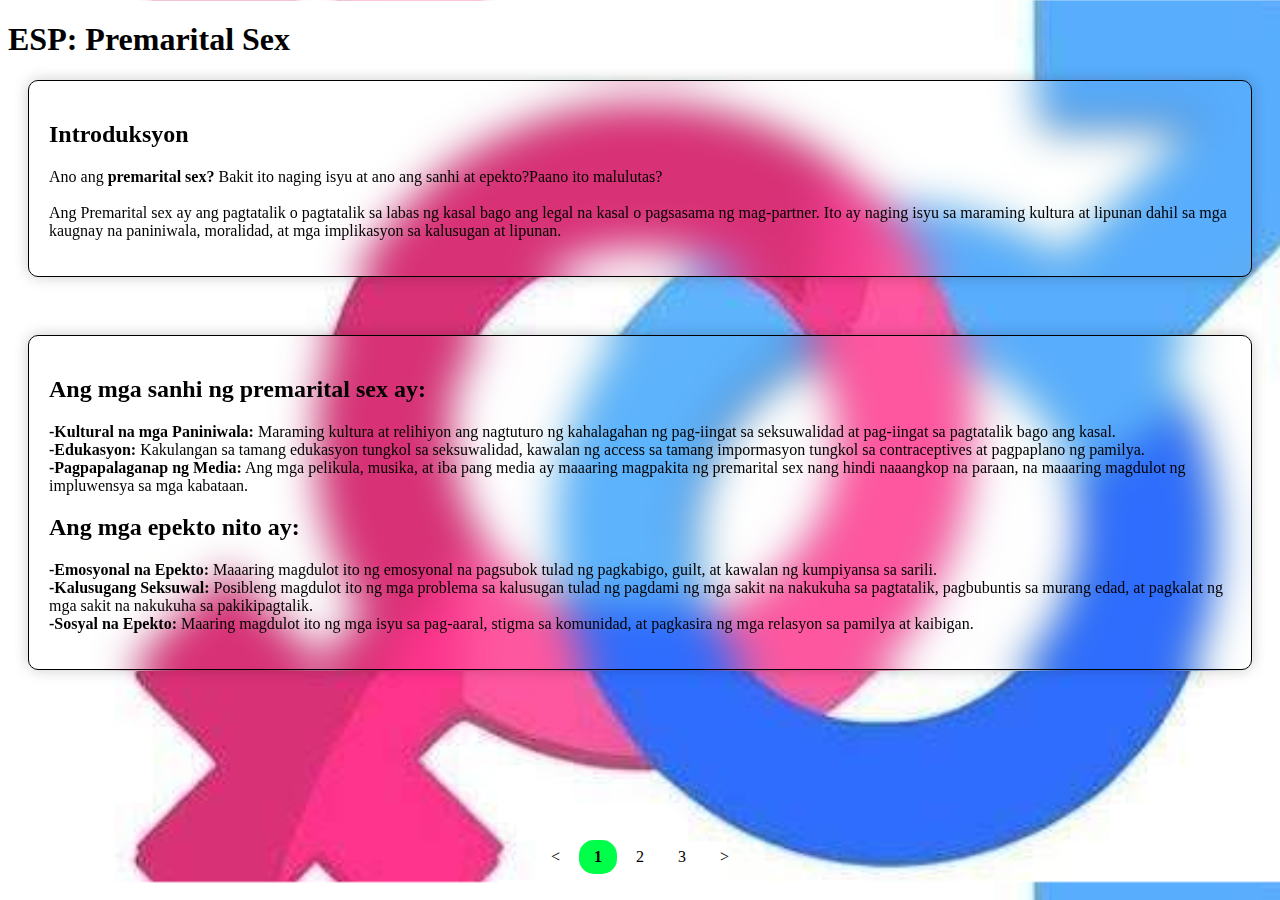
<file: webpage/ESP/index.html>
<!DOCTYPE html>
<html>
<head>
   <title>Overpopulation o Labis na populasyon</title>
   <link href="espstyle.css" rel="stylesheet" type="text/css">
</head>
<body style = "background: url(Background.jpg);background-size: cover">
            <h1><font color= 'black'>ESP: Premarital Sex</font></h1>
            <font color="black">
            <div class="bordered-container-introduction">  
                <h2>Introduksyon</h2>
                <p>  Ano ang <b>premarital sex?</b> Bakit ito naging isyu at ano ang sanhi at epekto?Paano ito malulutas?<br>
                <br>
                Ang Premarital sex ay ang pagtatalik o pagtatalik sa labas ng kasal bago ang legal na kasal o pagsasama ng mag-partner. Ito ay naging isyu sa maraming kultura at lipunan dahil sa mga kaugnay na paniniwala, moralidad, at mga implikasyon sa kalusugan at lipunan.
                <br></div>
                <br>
            <div class="bordered-container-sanhi">
                <h2>
                    <b>Ang mga sanhi ng premarital sex ay:</b>
                </h2>
                <p><b>-Kultural na mga Paniniwala:</b> Maraming kultura at relihiyon ang nagtuturo ng kahalagahan ng pag-iingat sa seksuwalidad at pag-iingat sa pagtatalik bago ang kasal.<br>
                    <b>-Edukasyon:</b> Kakulangan sa tamang edukasyon tungkol sa seksuwalidad, kawalan ng access sa tamang impormasyon tungkol sa contraceptives at pagpaplano ng pamilya.<br>
                    <b>-Pagpapalaganap ng Media:</b> Ang mga pelikula, musika, at iba pang media ay maaaring magpakita ng premarital sex nang hindi naaangkop na paraan, na maaaring magdulot ng impluwensya sa mga kabataan.<br>
                    </p>
                <h2>    
                    <b>Ang mga epekto nito ay:</b>
                </h2>
                <p><b>-Emosyonal na Epekto:</b> Maaaring magdulot ito ng emosyonal na pagsubok tulad ng pagkabigo, guilt, at kawalan ng kumpiyansa sa sarili. 
                    <br>
                    <b>-Kalusugang Seksuwal:</b> Posibleng magdulot ito ng mga problema sa kalusugan tulad ng pagdami ng mga sakit na nakukuha sa pagtatalik, pagbubuntis sa murang edad, at pagkalat ng mga sakit na nakukuha sa pakikipagtalik. <br>
                    <b>-Sosyal na Epekto:</b>  Maaring magdulot ito ng mga isyu sa pag-aaral, stigma sa komunidad, at pagkasira ng mga relasyon sa pamilya at kaibigan.
                    <br>
                    </p></div>
                    <div class="pagination">
                        <a href="index.html"><</a>
                        <a href="index.html" class="active">1</a>
                        <a href="page2.html">2</a>
                        <a href="page3.html">3</a>
                        <a href="page2.html">></a>
                    </div>
            </font>
</body>
</html>
</file>
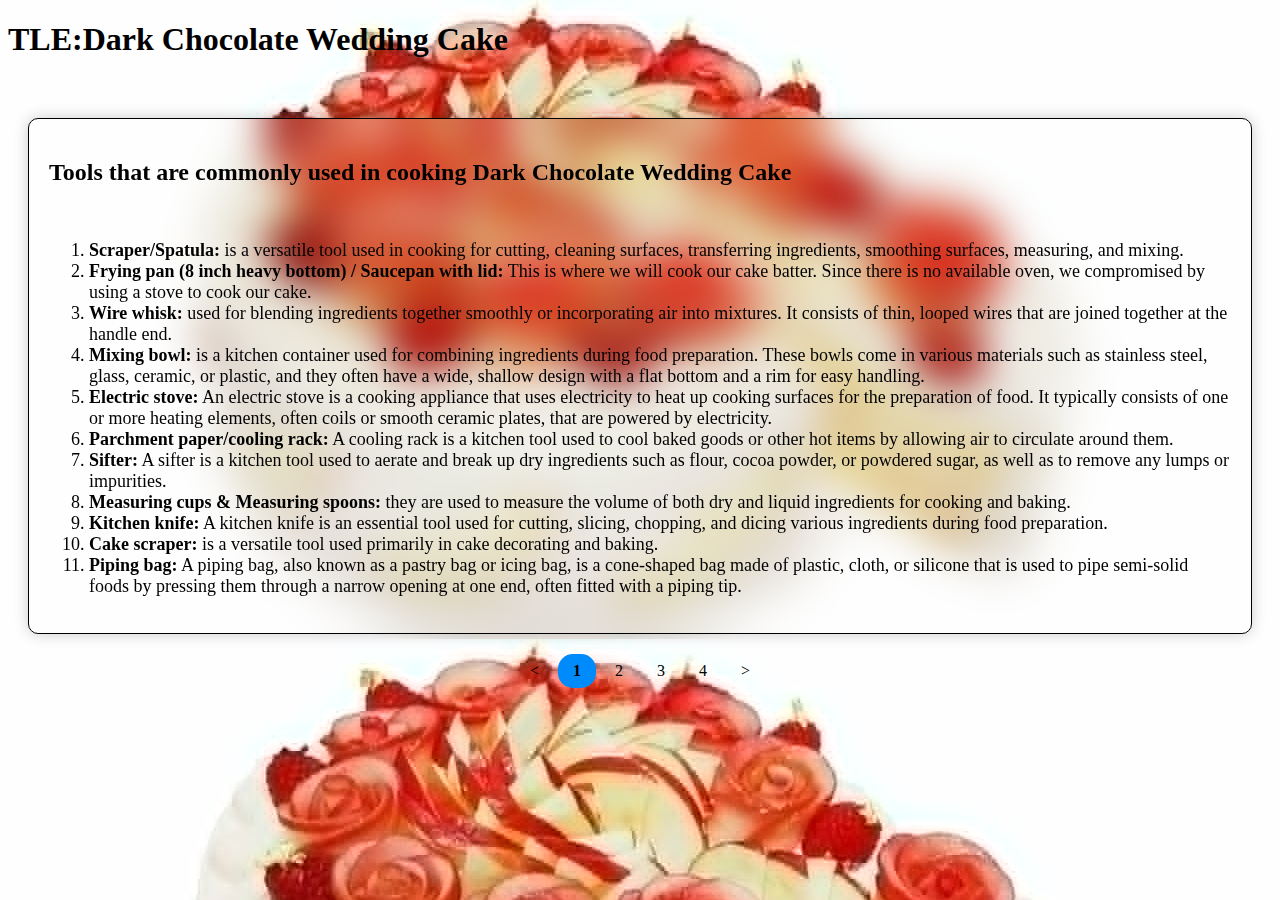
<file: webpage/TLE/index.html>
<!DOCTYPE html>
<html>
<head>
   <title>TLE:Dark chocolate wedding cake</title>
   <link href="tlestyle.css" rel="stylesheet" type="text/css">
</head>
<body style = "background: url(download.jpg);background-size: contain">

        <h1><font color= 'black'>TLE:Dark Chocolate Wedding Cake</font></h1><br>
            <font color="black">
            <div class="bordered-container-tool">
                <p><h2>Tools that are commonly used in cooking Dark Chocolate Wedding Cake</h2><br>
                    <ol><font size="4">
                        <li><b>Scraper/Spatula:</b> is a versatile tool used in cooking for cutting, cleaning surfaces, transferring ingredients, smoothing surfaces, measuring, and mixing.</li>

                        <li><b>Frying pan (8 inch heavy bottom) / Saucepan with lid:</b> This is where we will cook our cake batter. Since there is no available oven, we compromised by using a stove to cook our cake.</li>
                
                        <li><b>Wire whisk:</b> used for blending ingredients together smoothly or incorporating air into mixtures. It consists of thin, looped wires that are joined together at the handle end.</li>
                
                        <li><b>Mixing bowl:</b> is a kitchen container used for combining ingredients during food preparation. These bowls come in various materials such as stainless steel, glass, ceramic, or plastic, and they often have a wide, shallow design with a flat bottom and a rim for easy handling.</li>
                
                        <li><b>Electric stove:</b> An electric stove is a cooking appliance that uses electricity to heat up cooking surfaces for the preparation of food. It typically consists of one or more heating elements, often coils or smooth ceramic plates, that are powered by electricity.</li>
                
                        <li><b>Parchment paper/cooling rack:</b> A cooling rack is a kitchen tool used to cool baked goods or other hot items by allowing air to circulate around them.</li>
                
                        <li><b>Sifter:</b> A sifter is a kitchen tool used to aerate and break up dry ingredients such as flour, cocoa powder, or powdered sugar, as well as to remove any lumps or impurities.</li>
                
                        <li><b>Measuring cups & Measuring spoons:</b> they are used to measure the volume of both dry and liquid ingredients for cooking and baking.</li>
                
                        <li><b>Kitchen knife:</b> A kitchen knife is an essential tool used for cutting, slicing, chopping, and dicing various ingredients during food preparation.</li>
                
                        <li><b>Cake scraper:</b> is a versatile tool used primarily in cake decorating and baking.</li>
                
                        <li><b>Piping bag:</b> A piping bag, also known as a pastry bag or icing bag, is a cone-shaped bag made of plastic, cloth, or silicone that is used to pipe semi-solid foods by pressing them through a narrow opening at one end, often fitted with a piping tip.</li>
                    </font></ol></p>
            </div>
                    <div class="pagination">
                        <a href="index.html"><</a>
                        <a href="index.html" class="active">1</a>
                        <a href="page2.html">2</a>
                        <a href="page3.html">3</a>
                        <a href="page4.html">4</a>
                        <a href="page2.html">></a>
                    </div>
</body>
</html>
</file>
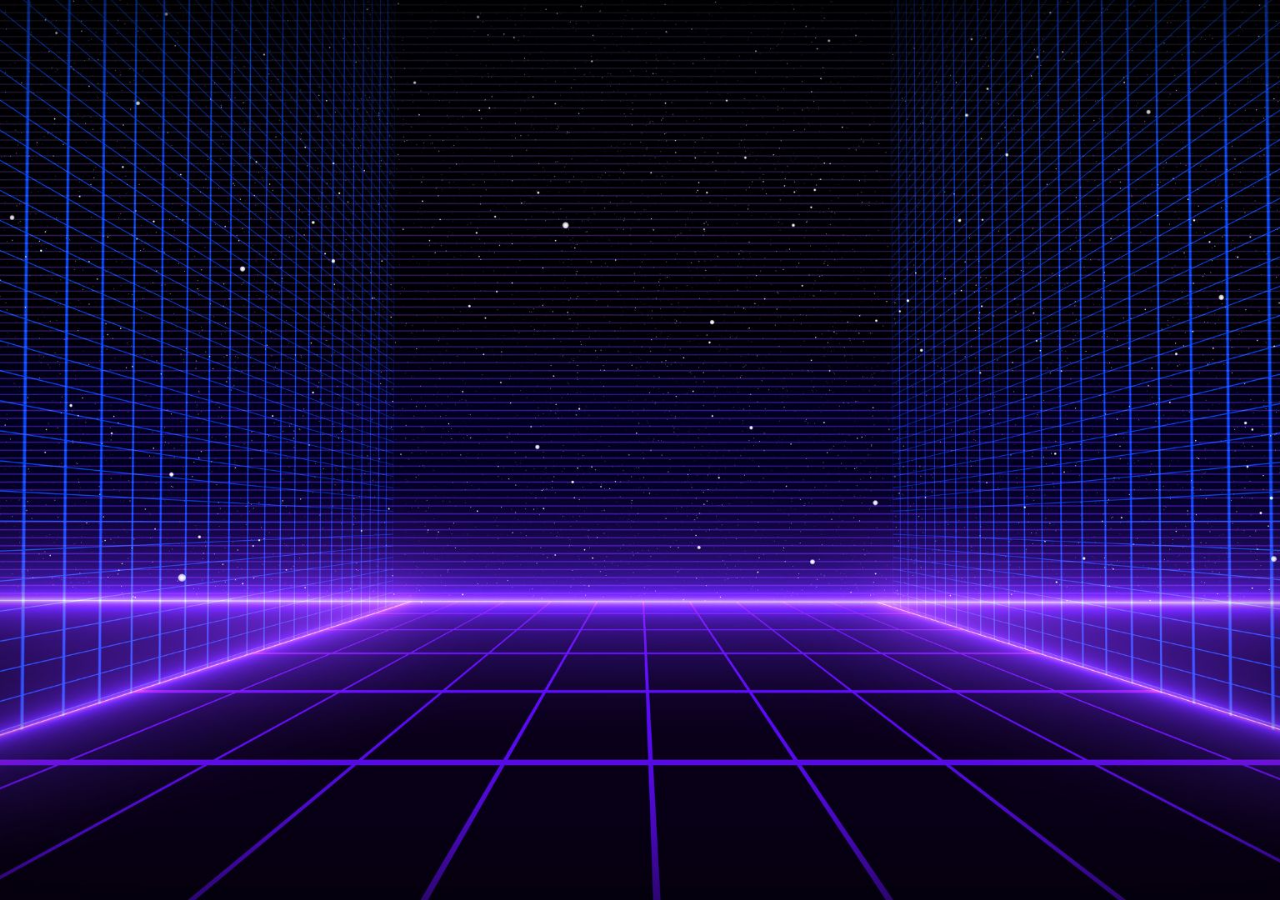
<file: webpage/contact.html>
<!DOCTYPE html>
<html>
    <head>
        <title>Contact</title>
        <title>Webpage</title>
        <link href="style.css" rel="stylesheet" type="text/css">
        <script nomodule src="https://unpkg.com/ionicons@7.1.0/dist/ionicons/ionicons.js"></script>
    </head>
    <body>

    </body>
</html>
</file>
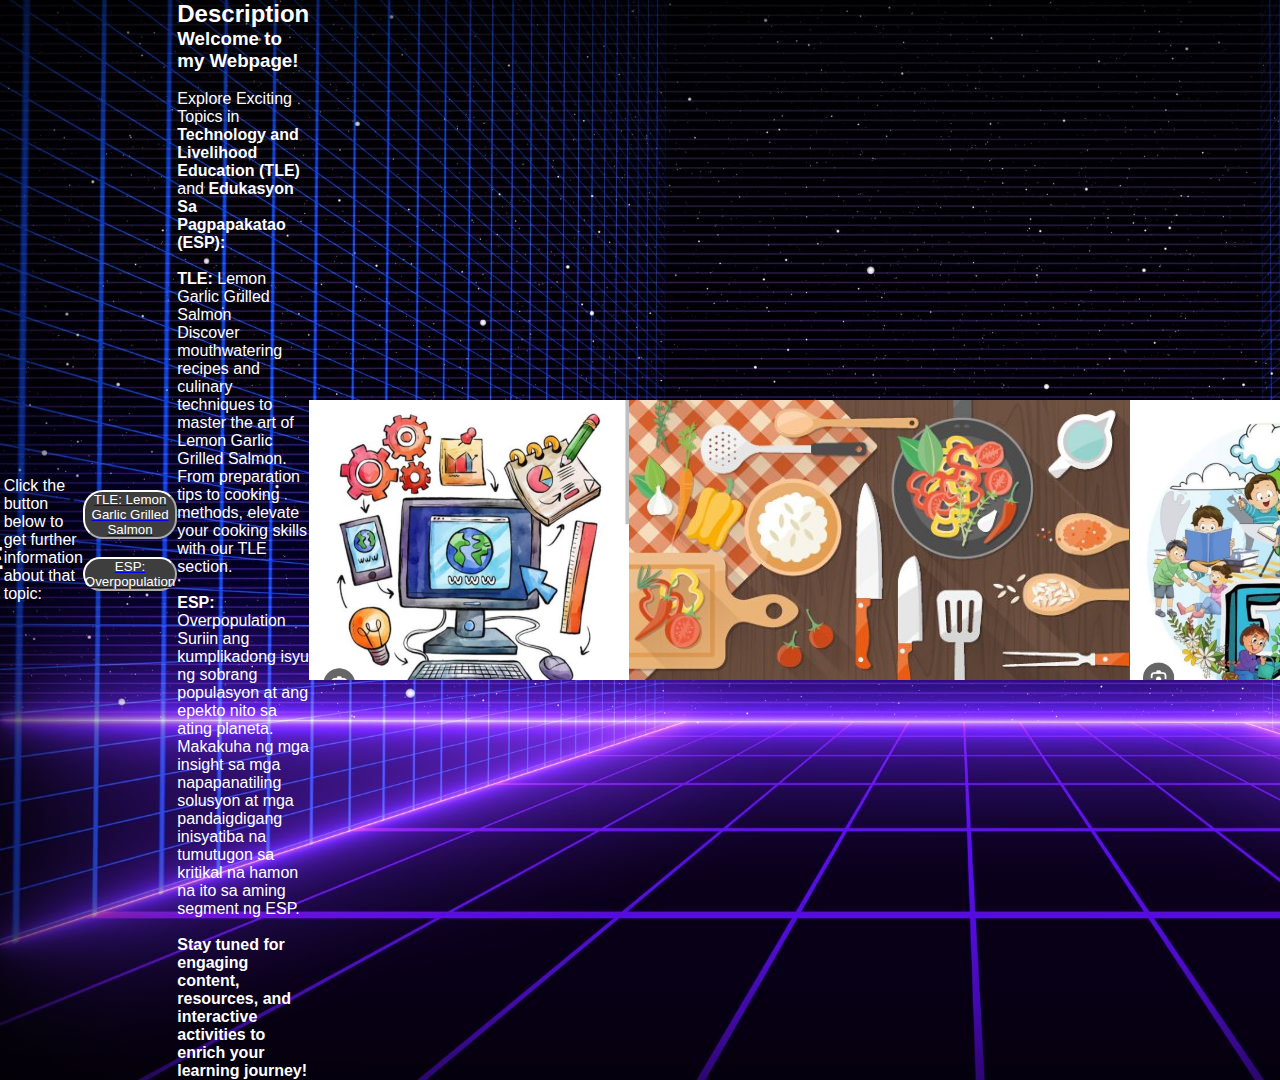
<file: webpage/e.html>
<!DOCTYPE html>
<html>
<head>
   <title>Webpage</title>
   <link href="style.css" rel="stylesheet" type="text/css">
</head>
<body style = "background: url(BG.jpg);background-size: cover">

        <h1><font color= 'white'>PBA WEBPAGE</font></h1>
        <font color="white"><p>Click the button below to get further information about that topic:</p></font>
            <ul>
              <button style="border-radius: 20px; border-color: white;background-color: rgb(62, 62, 62)" class="button"><li><a href="https://6614f9d9eab655876dd6ba81--fascinating-yeot-c8fd56.netlify.app/"><font color= 'white'>TLE: Lemon Garlic Grilled Salmon</font></a></li></button><br>
              <br>
              <button style="border-radius: 20px; border-color: white;background-color: rgb(62, 62, 62)" class="button"><li><a href="https://6614f93681e83885689274a7--famous-maamoul-0d72ad.netlify.app/"><font color= 'white'>ESP: Overpopulation</font></a></li></button>
            </ul>
            <font color="white">
                <h2>Description</h2>
                <p><h3>Welcome to my Webpage!</h3><br>
              
                    Explore Exciting Topics in <b>Technology and Livelihood Education (TLE)</b> and <b>Edukasyon Sa Pagpapakatao (ESP):</b><br>
                    <br>
                    <b>TLE:</b> Lemon Garlic Grilled Salmon<br>
                    Discover mouthwatering recipes and culinary techniques to master the art of Lemon Garlic Grilled Salmon. From preparation tips to cooking methods, elevate your cooking skills with our TLE section.
                    <br>
                    <br>
                    <b>ESP:</b> Overpopulation Suriin ang kumplikadong isyu ng sobrang populasyon at ang epekto nito sa ating planeta. Makakuha ng mga insight sa mga napapanatiling solusyon at mga pandaigdigang inisyatiba na tumutugon sa kritikal na hamon na ito sa aming segment ng ESP.<br>
                    <br>
                    <b>Stay tuned for engaging content, resources, and interactive activities to enrich your learning journey!</b>
                </p>
              </font>
              <img class="home1" src="home1.jpg" alt="home1"><img class="home" src="home.jpg" alt="home"> <img class="home2" src="home2.jpg" alt="home2"> 
</body>
</html>
</file>
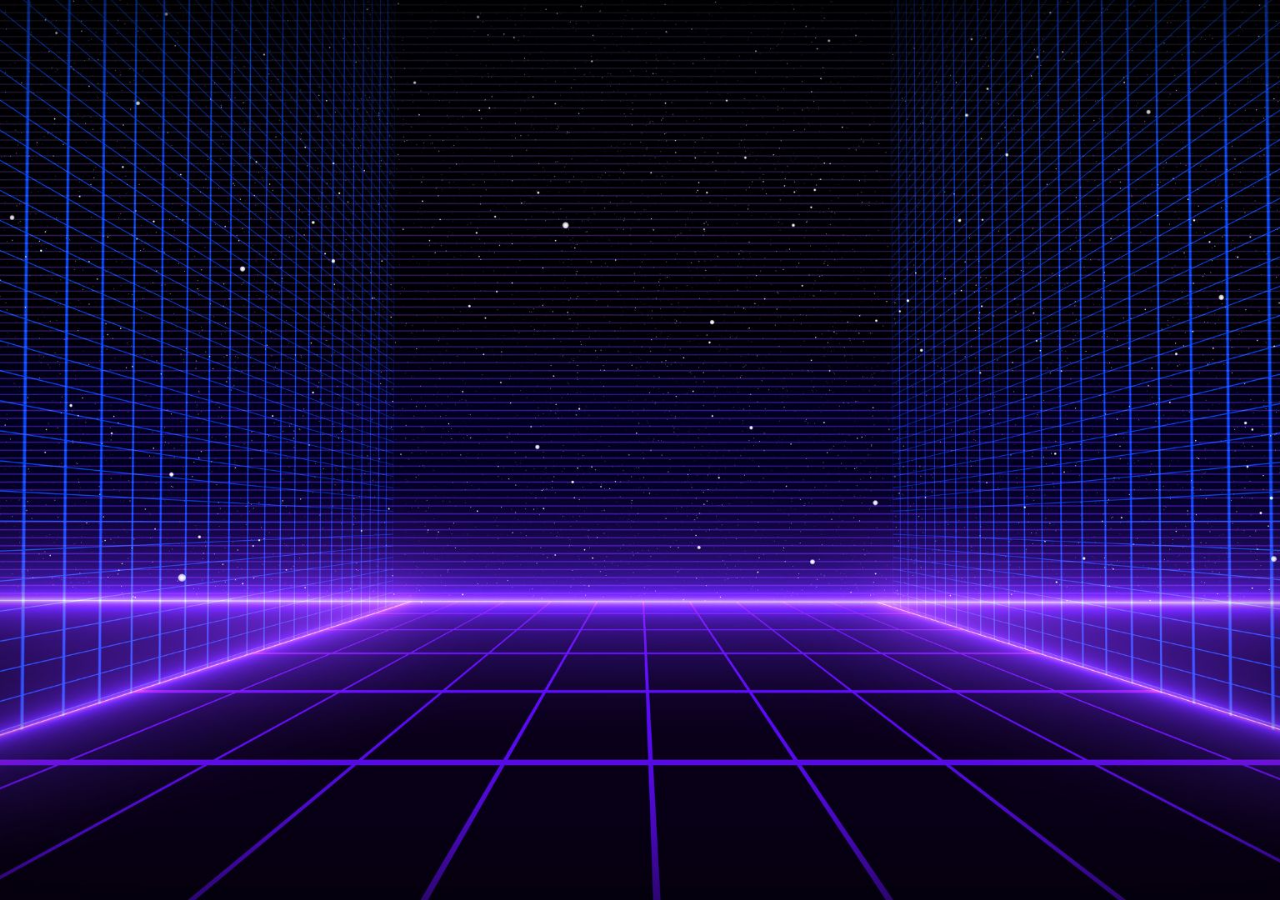
<file: webpage/source.html>
<!DOCTYPE html>
<html>
    <head>
        <title>Source</title>
        <title>Webpage</title>
        <link href="style.css" rel="stylesheet" type="text/css">
        <script nomodule src="https://unpkg.com/ionicons@7.1.0/dist/ionicons/ionicons.js"></script>
    </head>
    <body>

    </body>
</html>
</file>
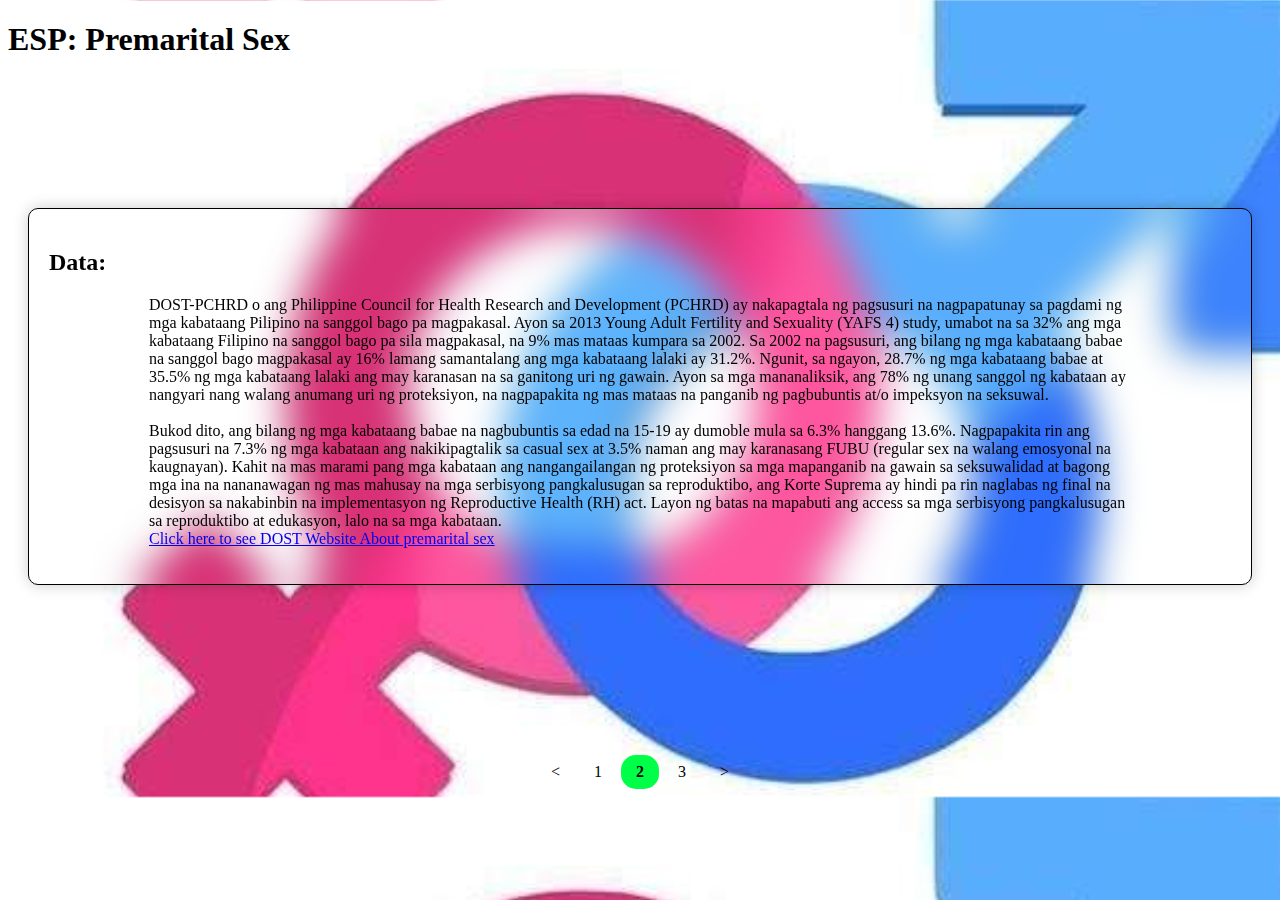
<file: webpage/ESP/page2.html>
<!DOCTYPE html>
<html>
<head>
   <title>Overpopulation o Labis na populasyon</title>
   <link href="espstyle.css" rel="stylesheet" type="text/css">
</head>
<body style = "background: url(Background.jpg);background-size: cover">
            <h1><font color= 'black'>ESP: Premarital Sex</font></h1>
            <font color="black">
            <div class="bordered-container-data">  
                <h2>Data:</h2>
                <p class="data">DOST-PCHRD o ang Philippine Council for Health Research and Development (PCHRD) ay nakapagtala ng pagsusuri na nagpapatunay sa pagdami ng mga kabataang Pilipino na sanggol bago pa magpakasal. Ayon sa 2013 Young Adult Fertility and Sexuality (YAFS 4) study, umabot na sa 32% ang mga kabataang Filipino na sanggol bago pa sila magpakasal, na 9% mas mataas kumpara sa 2002. Sa 2002 na pagsusuri, ang bilang ng mga kabataang babae na sanggol bago magpakasal ay 16% lamang samantalang ang mga kabataang lalaki ay 31.2%. Ngunit, sa ngayon, 28.7% ng mga kabataang babae at 35.5% ng mga kabataang lalaki ang may karanasan na sa ganitong uri ng gawain. Ayon sa mga mananaliksik, ang 78% ng unang sanggol ng kabataan ay nangyari nang walang anumang uri ng proteksiyon, na nagpapakita ng mas mataas na panganib ng pagbubuntis at/o impeksyon na seksuwal.<br>
                    <br> 
                Bukod dito, ang bilang ng mga kabataang babae na nagbubuntis sa edad na 15-19 ay dumoble mula sa 6.3% hanggang 13.6%. Nagpapakita rin ang pagsusuri na 7.3% ng mga kabataan ang nakikipagtalik sa casual sex at 3.5% naman ang may karanasang FUBU (regular sex na walang emosyonal na kaugnayan). 
                Kahit na mas marami pang mga kabataan ang nangangailangan ng proteksiyon sa mga mapanganib na gawain sa seksuwalidad at bagong mga ina na nananawagan ng mas mahusay na mga serbisyong pangkalusugan sa reproduktibo, ang Korte Suprema ay hindi pa rin naglabas ng final na desisyon sa nakabinbin na implementasyon ng Reproductive Health (RH) act. Layon ng batas na mapabuti ang access sa mga serbisyong pangkalusugan sa reproduktibo at edukasyon, lalo na sa mga kabataan.                    
                <br><a href="https://www.pchrd.dost.gov.ph/news_and_updates/more-pinoy-youth-engage-in-risky-sexual-activities-survey-confirms/?fbclid=IwAR1IfYYuCPzFbqpwk4Bx3FlzA5KJzLXukHnKNISvBBx7P0YGQ7wFYUBj1zA">Click here to see DOST Website About premarital sex</a></div></p>
                    <div class="pagination">
                        <a href="index.html"><</a>
                        <a href="index.html">1</a>
                        <a href="page2.html" class="active">2</a>
                        <a href="page3.html">3</a>
                        <a href="page3.html">></a>
                    </div>
            </font>
</body>
</html>
</file>
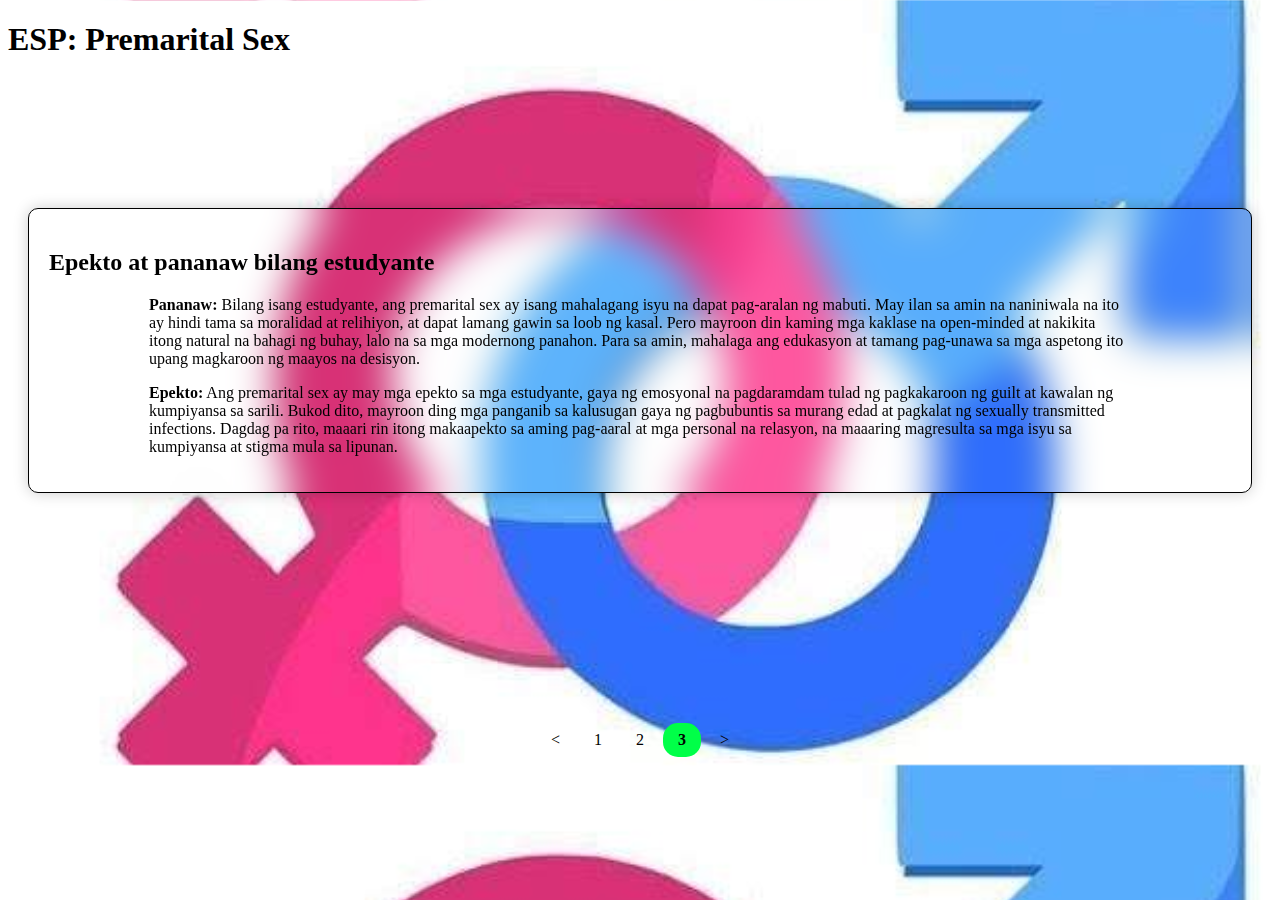
<file: webpage/ESP/page3.html>
<!DOCTYPE html>
<html>
<head>
   <title>Overpopulation o Labis na populasyon</title>
   <link href="espstyle.css" rel="stylesheet" type="text/css">
</head>
<body style = "background: url(Background.jpg);background-size: cover">
            <h1><font color= 'black'>ESP: Premarital Sex</font></h1>
            <font color="black">
                <div class="bordered-container-data">
                    <h2>
                        <b>Epekto at pananaw bilang estudyante</b>
                    </h2>
                    <p class="data"><b>Pananaw:</b> Bilang isang estudyante, ang premarital sex ay isang mahalagang isyu na dapat pag-aralan ng mabuti. May ilan sa amin na naniniwala na ito ay hindi tama sa moralidad at relihiyon, at dapat lamang gawin sa loob ng kasal. Pero mayroon din kaming mga kaklase na open-minded at nakikita itong natural na bahagi ng buhay, lalo na sa mga modernong panahon. Para sa amin, mahalaga ang edukasyon at tamang pag-unawa sa mga aspetong ito upang magkaroon ng maayos na desisyon.<br></p>
                    <p class="data"><b>Epekto:</b>  Ang premarital sex ay may mga epekto sa mga estudyante, gaya ng emosyonal na pagdaramdam tulad ng pagkakaroon ng guilt at kawalan ng kumpiyansa sa sarili. Bukod dito, mayroon ding mga panganib sa kalusugan gaya ng pagbubuntis sa murang edad at pagkalat ng sexually transmitted infections. Dagdag pa rito, maaari rin itong makaapekto sa aming pag-aaral at mga personal na relasyon, na maaaring magresulta sa mga isyu sa kumpiyansa at stigma mula sa lipunan.<br></p></div>
            </font>
            <div class="pagination-page3">
                <a href="page2.html"><</a>
                <a href="index.html">1</a>
                <a href="page2.html">2</a>
                <a href="page3.html" class="active">3</a>
                <a href="page3.html">></a>
            </div>
</body>
</html>
</file>
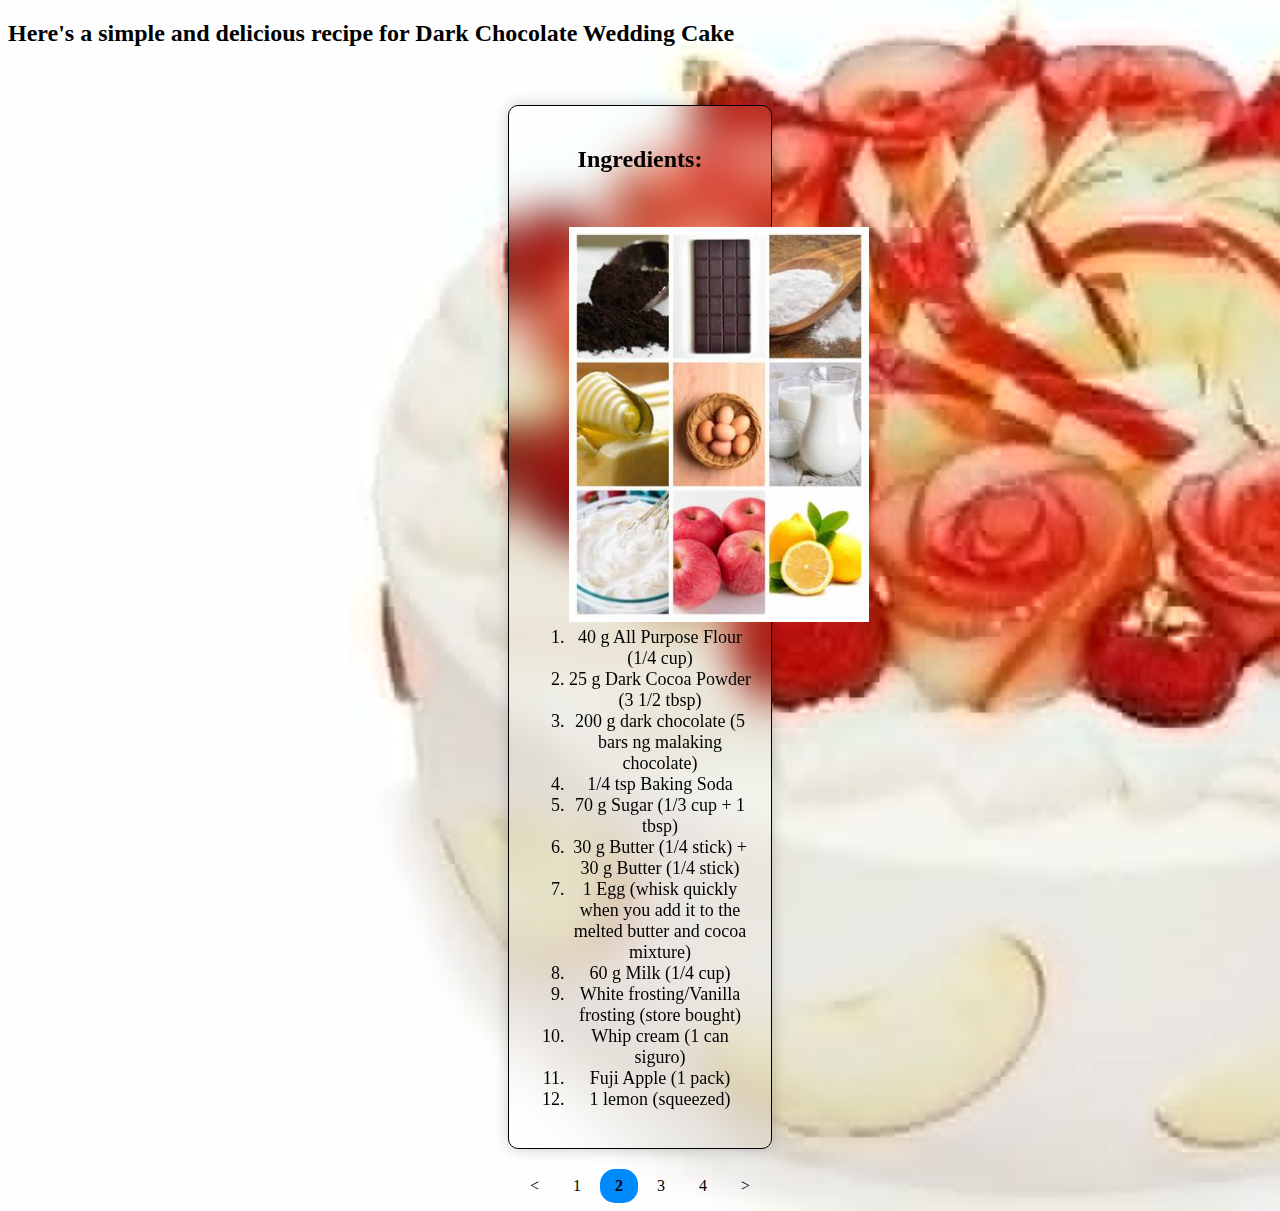
<file: webpage/TLE/page2.html>
<!DOCTYPE html>
<head>
    <title>page2</title>
    <link href="tlestyle.css" rel="stylesheet" type="text/css">
</head>
<body style = "background: url(download.jpg);background-size: cover">
<p><h2>Here's a simple and delicious recipe for Dark Chocolate Wedding Cake</h2><br>
    <center>
    <div class="bordered-container-ingredient">
        <p class="ingredient"><h2>Ingredients:</h2><br>
        <ol><font size="4"><img class="collage" src="Collage.jpg" alt="collage" width="300px">
            <li>40 g All Purpose Flour (1/4 cup)</li>
        <li>25 g Dark Cocoa Powder (3 1/2 tbsp)</li>
        <li>200 g dark chocolate (5 bars ng malaking chocolate)</li>
        <li>1/4 tsp Baking Soda</li>
        <li>70 g Sugar (1/3 cup + 1 tbsp)</li>
        <li>30 g Butter (1/4 stick) + 30 g Butter (1/4 stick)</li>
        <li>1 Egg (whisk quickly when you add it to the melted butter and cocoa mixture)</li>
        <li>60 g Milk (1/4 cup)</li>
        <li>White frosting/Vanilla frosting (store bought)</li>
        <li>Whip cream (1 can siguro)</li>
        <li>Fuji Apple (1 pack)</li>
        <li>1 lemon (squeezed)</li>
        </p>
    </font></ol>
    </div>
    </center>
    <div class="pagination">
        <a href="index.html"><</a>
        <a href="index.html">1</a>
        <a href="page2.html" class="active">2</a>
        <a href="page3.html">3</a>
        <a href="page4.html">4</a>
        <a href="page3.html">></a>
    </div>
</body>
</html>
</file>
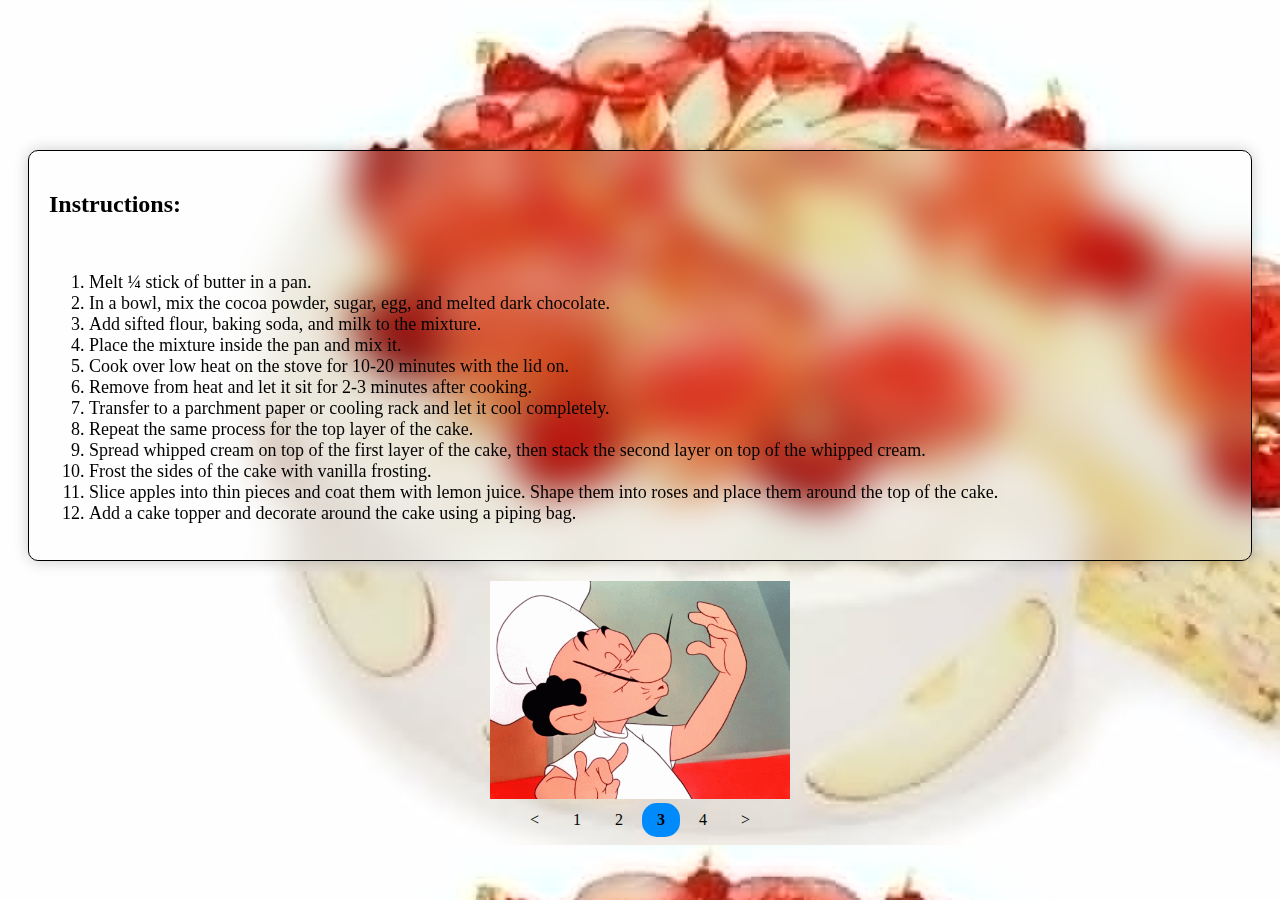
<file: webpage/TLE/page3.html>
<!DOCTYPE html>
<head>
    <title>page3</title>
    <link href="tlestyle.css" rel="stylesheet" type="text/css">
</head>
<body style = "background: url(download.jpg); background-size: cover;">
<div class="bordered-container-instruction">
    <p><h2>Instructions:</h2><br></p>
        <p>
        <ol><font size="4">   
            <li>Melt ¼ stick of butter in a pan.</li>
            <li>In a bowl, mix the cocoa powder, sugar, egg, and melted dark chocolate.</li>
            <li>Add sifted flour, baking soda, and milk to the mixture.</li>
            <li>Place the mixture inside the pan and mix it.</li>
            <li>Cook over low heat on the stove for 10-20 minutes with the lid on.</li>
            <li>Remove from heat and let it sit for 2-3 minutes after cooking.</li>
            <li>Transfer to a parchment paper or cooling rack and let it cool completely.</li>
            <li>Repeat the same process for the top layer of the cake.</li>
            <li>Spread whipped cream on top of the first layer of the cake, then stack the second layer on top of the whipped cream.</li>
            <li>Frost the sides of the cake with vanilla frosting.</li>
            <li>Slice apples into thin pieces and coat them with lemon juice. Shape them into roses and place them around the top of the cake.</li>
            <li>Add a cake topper and decorate around the cake using a piping bag.</li>
        </font></ol>
        </p>
    </div>
  <center><img class="chef" src="Chef.gif" alt="Chef"></center>
  <div class="pagination">
    <a href="page2.html"><</a>
    <a href="index.html">1</a>
    <a href="page2.html">2</a>
    <a href="page3.html" class="active">3</a>
    <a href="page4.html">4</a>
    <a href="page4.html">></a>
  </div>
</body>
</html>
</file>
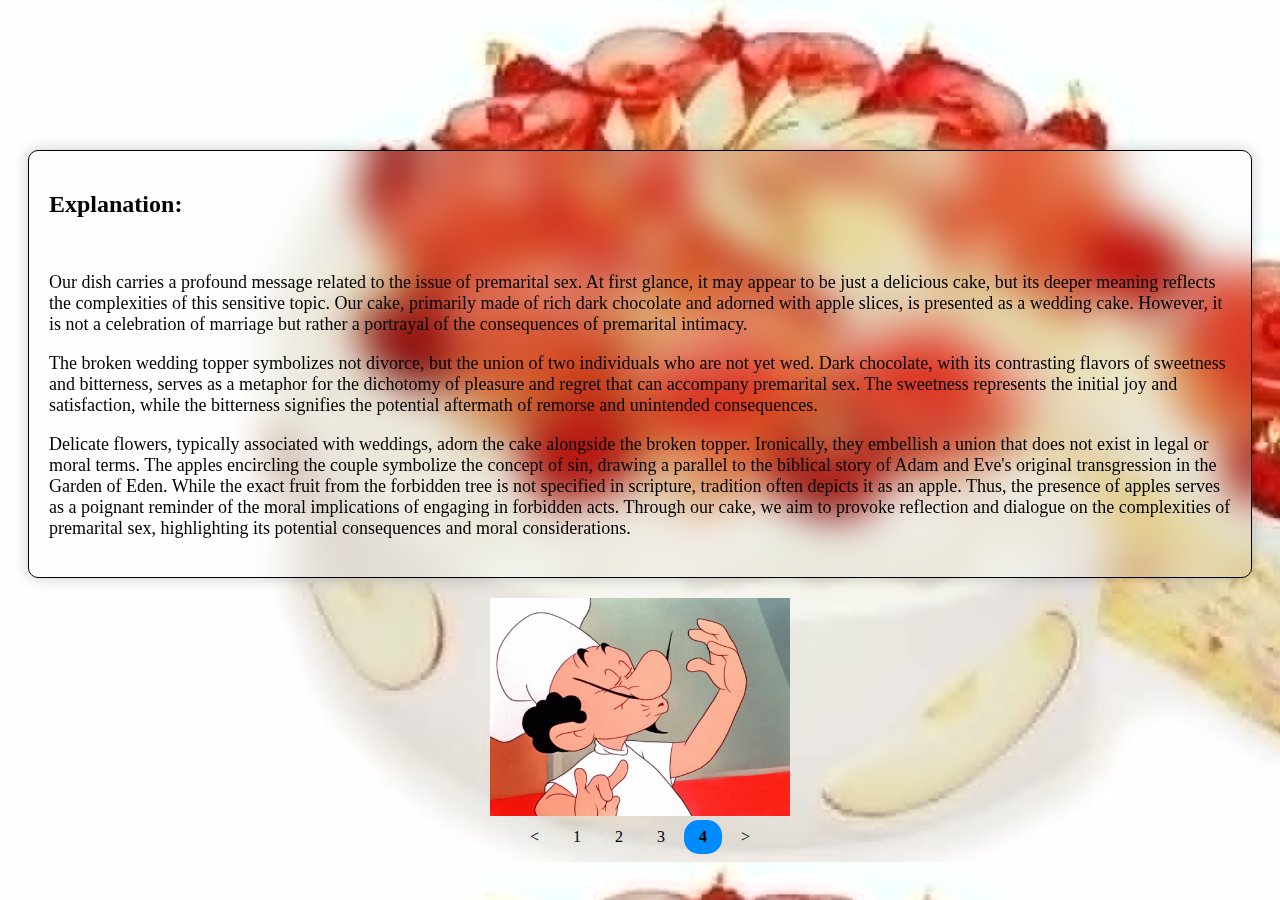
<file: webpage/TLE/page4.html>
<!DOCTYPE html>
<head>
    <title>page3</title>
    <link href="tlestyle.css" rel="stylesheet" type="text/css">
</head>
<body style = "background: url(download.jpg); background-size: cover;">
<div class="bordered-container-instruction">
    <p><h2>Explanation:</h2><br></p>
        <p>
        <font size="4">   
            <p>Our dish carries a profound message related to the issue of premarital sex. At first glance, it may appear to be just a delicious cake, but its deeper meaning reflects the complexities of this sensitive topic. Our cake, primarily made of rich dark chocolate and adorned with apple slices, is presented as a wedding cake. However, it is not a celebration of marriage but rather a portrayal of the consequences of premarital intimacy.</p>

            <p>The broken wedding topper symbolizes not divorce, but the union of two individuals who are not yet wed. Dark chocolate, with its contrasting flavors of sweetness and bitterness, serves as a metaphor for the dichotomy of pleasure and regret that can accompany premarital sex. The sweetness represents the initial joy and satisfaction, while the bitterness signifies the potential aftermath of remorse and unintended consequences.</p>
        
            <p>Delicate flowers, typically associated with weddings, adorn the cake alongside the broken topper. Ironically, they embellish a union that does not exist in legal or moral terms. The apples encircling the couple symbolize the concept of sin, drawing a parallel to the biblical story of Adam and Eve's original transgression in the Garden of Eden. While the exact fruit from the forbidden tree is not specified in scripture, tradition often depicts it as an apple. Thus, the presence of apples serves as a poignant reminder of the moral implications of engaging in forbidden acts. Through our cake, we aim to provoke reflection and dialogue on the complexities of premarital sex, highlighting its potential consequences and moral considerations.</p>
        </font>
        </p>
    </div>
  <center><img class="chef" src="Chef.gif" alt="Chef"></center>
  <div class="pagination">
    <a href="page3.html"><</a>
    <a href="index.html">1</a>
    <a href="page2.html">2</a>
    <a href="page3.html">3</a>
    <a href="page4.html" class="active">4</a>
    <a href="page4.html">></a>
  </div>
</body>
</html>
</file>
<file: webpage/ESP/espstyle.css>
.img-Salmon {
    width: 300px;
    border: 20px solid red;border-right-width: 10px;border-left-width: 10px
}

.Salmon {
    width: 448px;
    border: 20px solid red;border-left-width: 10px
}

.Image {
    border: 20px solid red;border-right-width: 10px;
}

.collage {
    width: 300px
}

.overpopulation {
    border: 10px solid black
}

.esp1 {
    width: 400px; border: 10px solid black; border-right-width: 5px
}

.esp2 {
    width: 368.5px; border: 10px solid black; border-left-width: 5px
}

.esp3 {
    width: 300px;border: 10px solid black
}

.chef {
    width: 300px;
}

.home {
    width: 500px;
}

.home1{
    width: 320px;
}

.home2 {
    width: 310px;
}

.bordered-container-sanhi {
    border: 1px solid black; 
    background-color: transparent; 
    padding: 20px;
    border-radius: 10px;
    backdrop-filter: blur(20px);
    margin: 20px;
    box-shadow: 0 0 15px rgba(0, 0, 0, 0.2);
}

.bordered-container-introduction {
    border: 1px solid black; 
    background-color: transparent; 
    padding: 20px;
    border-radius: 10px;
    backdrop-filter: blur(20px);
    margin: 20px;
    box-shadow: 0 0 15px rgba(0, 0, 0, 0.2);
}

.bordered-container-data {
    border: 1px solid black; 
    background-color: transparent; 
    padding: 20px;
    border-radius: 10px;
    backdrop-filter: blur(20px);
    margin: 20px;
    box-shadow: 0 0 15px rgba(0, 0, 0, 0.2);
    margin-top: 150px;
}

.pagination {
    text-align: center;
}

.pagination-page3 {
    margin-top: 80px;
}

.pagination-page3 {
    text-align: center;
}

.pagination-page3 a{
    color: black;
    text-decoration:none ;
    padding: 8px 15px;
    display: inline-block;
    font: bold;
    margin-top: 150px;
}

.pagination-page3 a.active{
    background-color: rgb(0, 255, 72);
    border-radius: 15px;
    font-weight: bold;
}

.pagination-page3 a:hover:not(:active){
    background-color: rgb(255, 0, 0);
    border-radius: 15px;
}

.pagination a{
    color: black;
    text-decoration:none ;
    padding: 8px 15px;
    display: inline-block;
    font: bold;
    margin-top: 150px;
}

.pagination a.active{
    background-color: rgb(0, 255, 72);
    border-radius: 15px;
    font-weight: bold;
}

.pagination a:hover:not(:active){
    background-color: rgb(255, 0, 0);
    border-radius: 15px;
}

.data {
    margin-left: 100px;
    margin-right: 100px;
}
</file>
<file: webpage/TLE/tlestyle.css>
.cake2 {
    height: 300px;
    border: 20px solid gold;border-right-width: 10px;border-left-width: 10px
}

.cake {
    height: 300px;
    border: 20px solid gold;border-left-width: 10px
}

.cake3 {
    height: 300px;
    border: 20px solid gold;border-left-width: 10px
}

.Image {
    border: 20px solid red;border-right-width: 10px;
}

.collage {
    width: 300px
}

.overpopulation {
    border: 10px solid black
}

.esp1 {
    width: 400px; border: 10px solid black; border-right-width: 5px
}

.esp2 {
    width: 368.5px; border: 10px solid black; border-left-width: 5px
}

.esp3 {
    width: 300px;border: 10px solid black
}

.chef {
    width: 300px;
}

.home {
    width: 500px;
}

.home1{
    width: 320px;
}

.home2 {
    width: 310px;
}

.pagination {
    text-align: center;
}

.pagination a{
    color: black;
    text-decoration:none ;
    padding: 8px 15px;
    display: inline-block;
    font: bold;
}

.pagination a.active{
    background-color: rgb(0, 139, 253);
    border-radius: 15px;
    font-weight: bold;
}

.pagination a:hover:not(:active){
    background-color: gray;
    border-radius: 15px;
}

.bordered-container-tool {
    border: 1px solid black; 
    background-color: transparent; 
    padding: 20px;
    border-radius: 10px;
    backdrop-filter: blur(20px);
    margin: 20px;
    box-shadow: 0 0 15px rgba(0, 0, 0, 0.2);
}

.bordered-container-ingredient {
    border: 1px solid black; 
    background-color: transparent; 
    padding: 20px;
    border-radius: 10px;
    backdrop-filter: blur(20px);
    margin: 20px;
    box-shadow: 0 0 15px rgba(0, 0, 0, 0.2);
    margin-left: 500px;
    margin-right: 500px;
}

.bordered-container-instruction {
    border: 1px solid black; 
    background-color: transparent; 
    padding: 20px;
    border-radius: 10px;
    backdrop-filter: blur(20px);
    margin: 20px;
    box-shadow: 0 0 15px rgba(0, 0, 0, 0.2);
    margin-top: 150px;
}

.ingredient {
    align-items: center;
    margin-left: 400px;
}
</file>
<file: webpage/style.css>
.img-Salmon {
    width: 300px;
    border: 20px solid red;border-right-width: 10px;border-left-width: 10px
}

.Salmon {
    width: 448px;
    border: 20px solid red;border-left-width: 10px
}

.Image {
    border: 20px solid red;border-right-width: 10px;
}

.collage {
    width: 300px
}

.overpopulation {
    border: 10px solid black
}

.esp1 {
    width: 400px; border: 10px solid black; border-right-width: 5px
}

.esp2 {
    width: 368.5px; border: 10px solid black; border-left-width: 5px
}

.esp3 {
    width: 300px;border: 10px solid black
}

.chef {
    width: 300px;
}

.home {
    width: 500px;
}

.home1{
    width: 320px;
}

.home2 {
    width: 310px;
}

.btn-gui :hover{
    background-color: black;
}

* {
    margin: 0;
    padding: 0;
    box-sizing: border-box;
    font-family: "poppins", sans-serif;
}

body {
    display: flex;
    justify-content: center;
    align-items: center;
    min-height: 100vh;
    background: url(BG.jpg);
    background-size: cover;
    background-position: center;
}

header {
    position: fixed;
    top: 0;
    left: 0;
    width: 100%;
    padding: 20px 100px;
    background: transparent;
    display: flex;
    justify-content: space-between;
    align-items: center;
    z-index: 99;
}

.logo {
    font-size: 0.85cm;
    color: white;
    user-select: none;
}

.navigation a{
    position: relative;
    font-size: 0.5cm;
    color: white;
    text-decoration: none;
    font-weight: 450;
    margin-left: 40px;
}

.navigation a::after {
    content: '';
    position: absolute;
    left: 0;
    bottom: -6px;
    width: 100%;
    height: 3px;
    background: white;
    border-radius: 10px;
    transform: scaleX(0);
    transition: transform .3s;
}

.navigation a:hover:after{
    transform: scaleX(1);
}

.navigation .btnLogin-popup {
    width: 130px;
    height: 50px;
    background: transparent;
    border: 2px solid white;
    border-radius: 10px;
    cursor: pointer;
    font-size: 0.5cm;
    color: white;
    font-weight: 550;
    margin-left: 40px;
}

.navigation .btnLogin-popup:hover {
    background-color: white;
    color: black;
}

.wrapper {
    position: relative;
    width: 400px;
    height: 440px;
    background: transparent;
    border: 2px solid darkgray;
    border-radius: 30px;
    backdrop-filter: blur(25px);
    box-shadow: 0 0 50px black;
    display: flex;
    justify-content: center;
    align-items: center;
    overflow: hidden;
    transform: scale(0);
    transition: transform .5s ease, height .2s ease;
}

.wrapper.active-popup {
    transform: scale(1);
}

.wrapper.active {
    height: 520px;
}

.wrapper .form-box {
    width: 100%;
    padding: 40px;
}

.wrapper .form-box.login {
    transition: transform .18s ease;
    transform: translateX(0);
}

.wrapper.active .form-box.login {
    transition: none;
    transform: translateX(-400px);
}

.wrapper .form-box.register{
    position: absolute;
    transform: translateX(400px);
}

.wrapper.active .form-box.register {
    transition: transform .18s ease;
    transition: transform .18s;
    transform: translateX(0);
}

.wrapper .icon-close{
    position: absolute;
    top: 0;
    right: 0;
    width: 45px;
    height: 45px;
    background: none;
    font-size: 2em;
    color: white;
    display: flex;
    justify-content: center;
    align-items: center;
    border-bottom-left-radius: 20px;
    cursor: pointer;
}

.wrapper .icon-close:hover{
    background: gray;
    border-bottom-left-radius: 20px;
}

.form-box  h2{
    font: size 2em;
    color: rgb(247, 247, 247);
    text-align: center;
}

.input-box {
    position: relative;
    width: 100%;
    height: 50px;
    border-bottom: 2px solid rgb(255, 255, 255);
    margin: 30px 0;
}

.input-box label{
    position: absolute;
    top: 50%;
    left: 5px;
    transform: translateY(-50%);
    font-size: 1em;
    color: white;
    font-weight: 500;
    pointer-events: none;
    transition: .4s;
}

.input-box input:focus~label,
.input-box input:valid~label {
    top: -5px
}

.input-box input{
    width: 100%;
    height: 100%;
    background-color: transparent;
    border: none;
    outline: none;
    font-size: 1em;
    color: white;
    font-weight: 600;
    padding: 0 35px 0 5px;
}

.input-box .icon {
    position: absolute;
    right: 8px;
    font-size: 1.2em;
    color: white;
    line-height: 57px;
}

input {
    color: white;
}

.remember-forgot {
    font-size: .9em;
    color: white;
    font-weight: 500;
    margin: -15px 0 15px;
    display: flex;
    justify-content: space-between;
}

.remember-forgot label input {
    accent-color: white;
    margin-right: 3px;
}

.remember-forgot a{
    color: white;
    text-decoration: none;
}

.remember-forgot a:hover{
    text-decoration: underline;
}

.btn {
    width: 100%;
    height: 45px;
    background: white;
    border: none;
    outline: none;
    border-radius: 15px;
    cursor: pointer;
    font-size: 1em;
    color: black;
    font-weight: 750;
}

.btn:hover{
    background-color: gray;
}

.Login-register {
    font-size: .9em;
    color: white;
    text-align: center;
    font-weight: 500;
    margin: 25px 0 10px;
}

.Login-register p a {
    color: white;
    text-decoration: none;
    font-weight: 600;
}

.Login-register p a:hover {
    text-decoration: underline;
    text-decoration-color: white;
}

.login-link:hover {
    text-decoration: underline;
    text-decoration-color: white;
}
</file>
